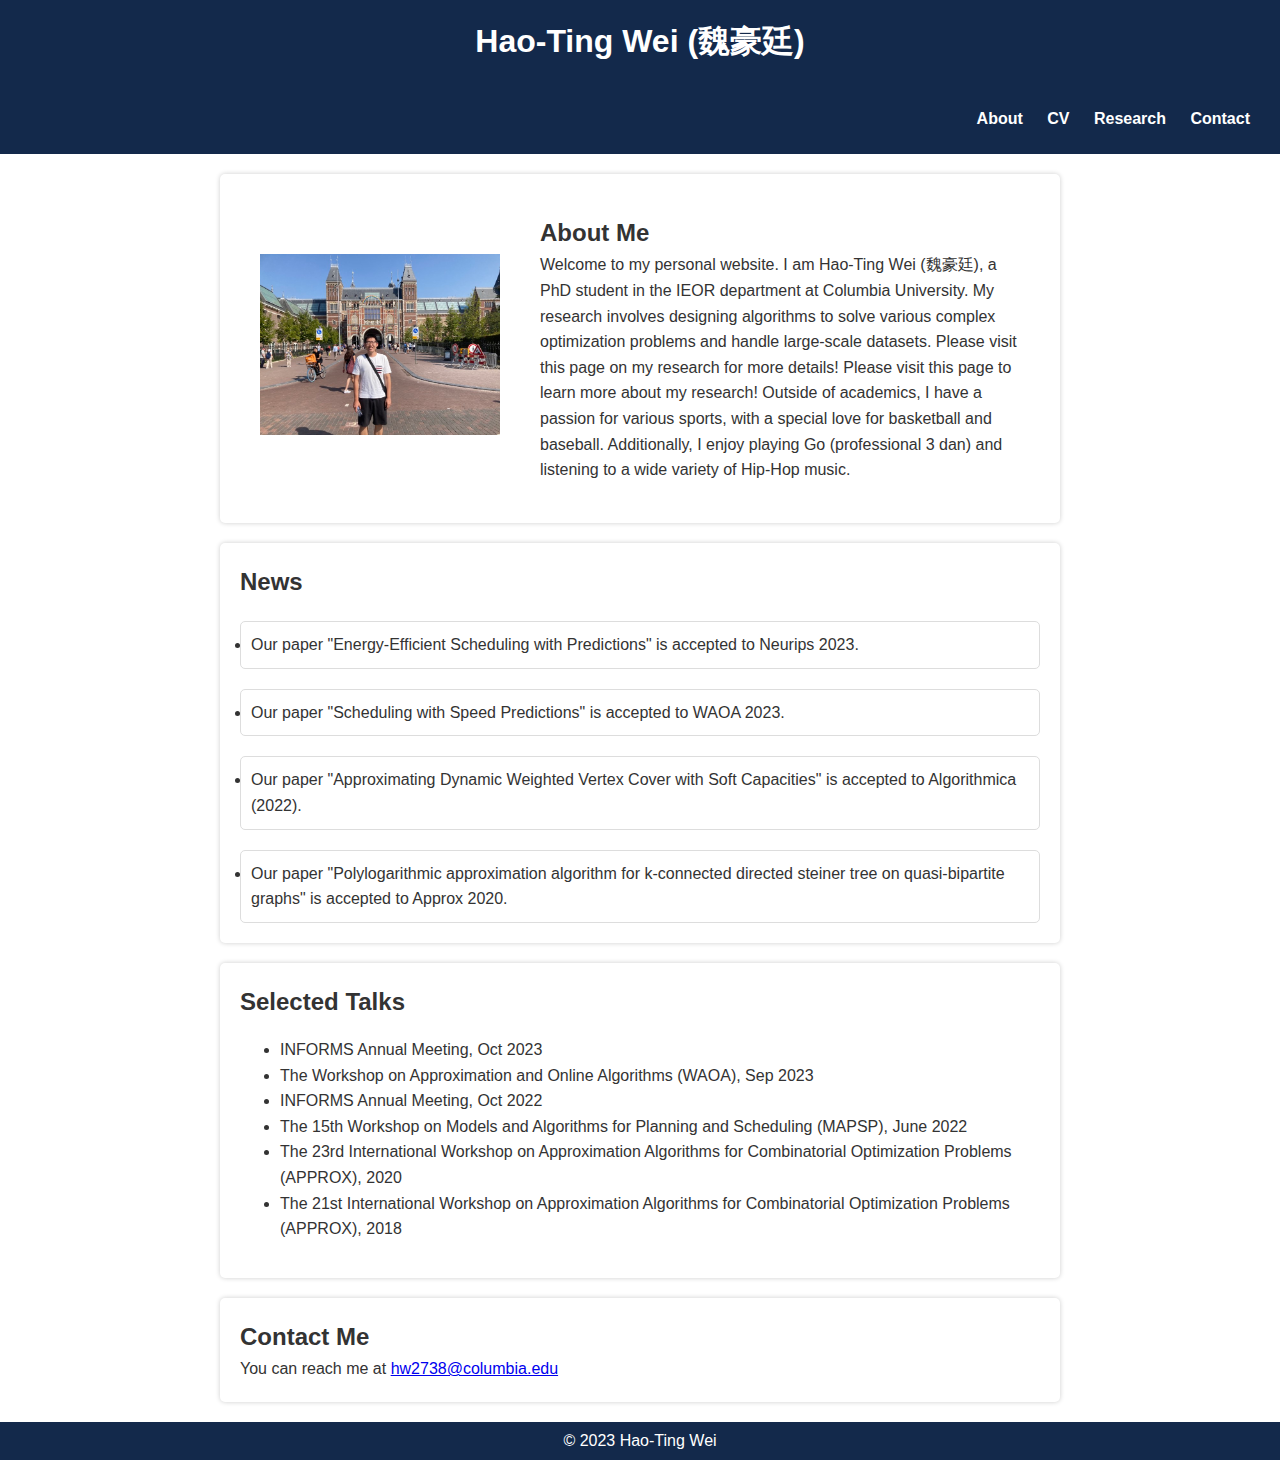
<file: index.html>
<!DOCTYPE html>
<html lang="en">
<head>
    <meta charset="UTF-8">
    <meta name="viewport" content="width=device-width, initial-scale=1.0">
    <link rel="stylesheet" href="style.css">
    <title>Hao-Ting's Website</title>
</head>
    
<body>
    <header>
        <h1>Hao-Ting Wei (魏豪廷)</h1>
        <p></p>
    </header>

    <nav>
        <ul>
            <li><a href="#about">About</a></li>
            <li><a href="CV.html">CV</a></li>
            <li><a href="research.html">Research</a></li>
            <li><a href="#contact">Contact</a></li>
        </ul>
    </nav>

    <style>
      /* 在这里添加你的CSS样式 */
      section {
    line-height: 1.6; /* 设置段落的行高，可以根据需要调整值 */
      }
    </style>

    <section id="about" class="content">
    <div class="image-container">
        <img src="387542097_859009369163021_7399616146481937864_n.jpg" alt="Your Image">
    </div>
    <div class="text-container">
        <h2>About Me</h2>
        <p>Welcome to my personal website. I am Hao-Ting Wei (魏豪廷), a PhD student in the IEOR department at Columbia University. 
            My research involves designing algorithms to solve various complex optimization problems and handle large-scale datasets. Please visit this page on my research for more details!
            Please visit this page to learn more about my research! Outside of academics, I have a passion for various sports, with a special love for basketball and baseball. 
            Additionally, I enjoy playing Go (professional 3 dan) and listening to a wide variety of Hip-Hop music.</p>
    </div>
    </section>
    
    <section id="news">
        <h2>News</h2>
        <div class="project">
           <li> Our paper "Energy-Efficient Scheduling with Predictions" is accepted to Neurips 2023.</li>
        </div>
       <div class="project">
           <li> Our paper "Scheduling with Speed Predictions" is accepted to WAOA 2023.</li>
        </div>
        <div class="project">
           <li> Our paper "Approximating Dynamic Weighted Vertex Cover with Soft Capacities" is accepted to Algorithmica (2022).</li>
        </div>
        <div class="project">
           <li> Our paper "Polylogarithmic approximation algorithm for k-connected directed steiner tree on quasi-bipartite graphs" is accepted to Approx 2020.</li>
        </div>
    </section>

    <section id="SelectedTalks">
    <h2>Selected Talks</h2>
    <ul>
        <li>INFORMS Annual Meeting, Oct 2023</li>
        <li>The Workshop on Approximation and Online Algorithms (WAOA), Sep 2023</li>
        <li>INFORMS Annual Meeting, Oct 2022</li>
        <li>The 15th Workshop on Models and Algorithms for Planning and Scheduling (MAPSP), June 2022</li>
        <li>The 23rd International Workshop on Approximation Algorithms for Combinatorial Optimization Problems (APPROX), 2020</li>
        <li>The 21st International Workshop on Approximation Algorithms for Combinatorial Optimization Problems (APPROX), 2018</li>
    </ul>
    </section>

    <section id="contact">
        <h2>Contact Me</h2>
        <p>You can reach me at <a href="mailto:hw2738@columbia.edu">hw2738@columbia.edu</a></p>
    </section>

    <footer>
        <p>&copy; 2023 Hao-Ting Wei</p>
    </footer>
</body>
</html>
</file>
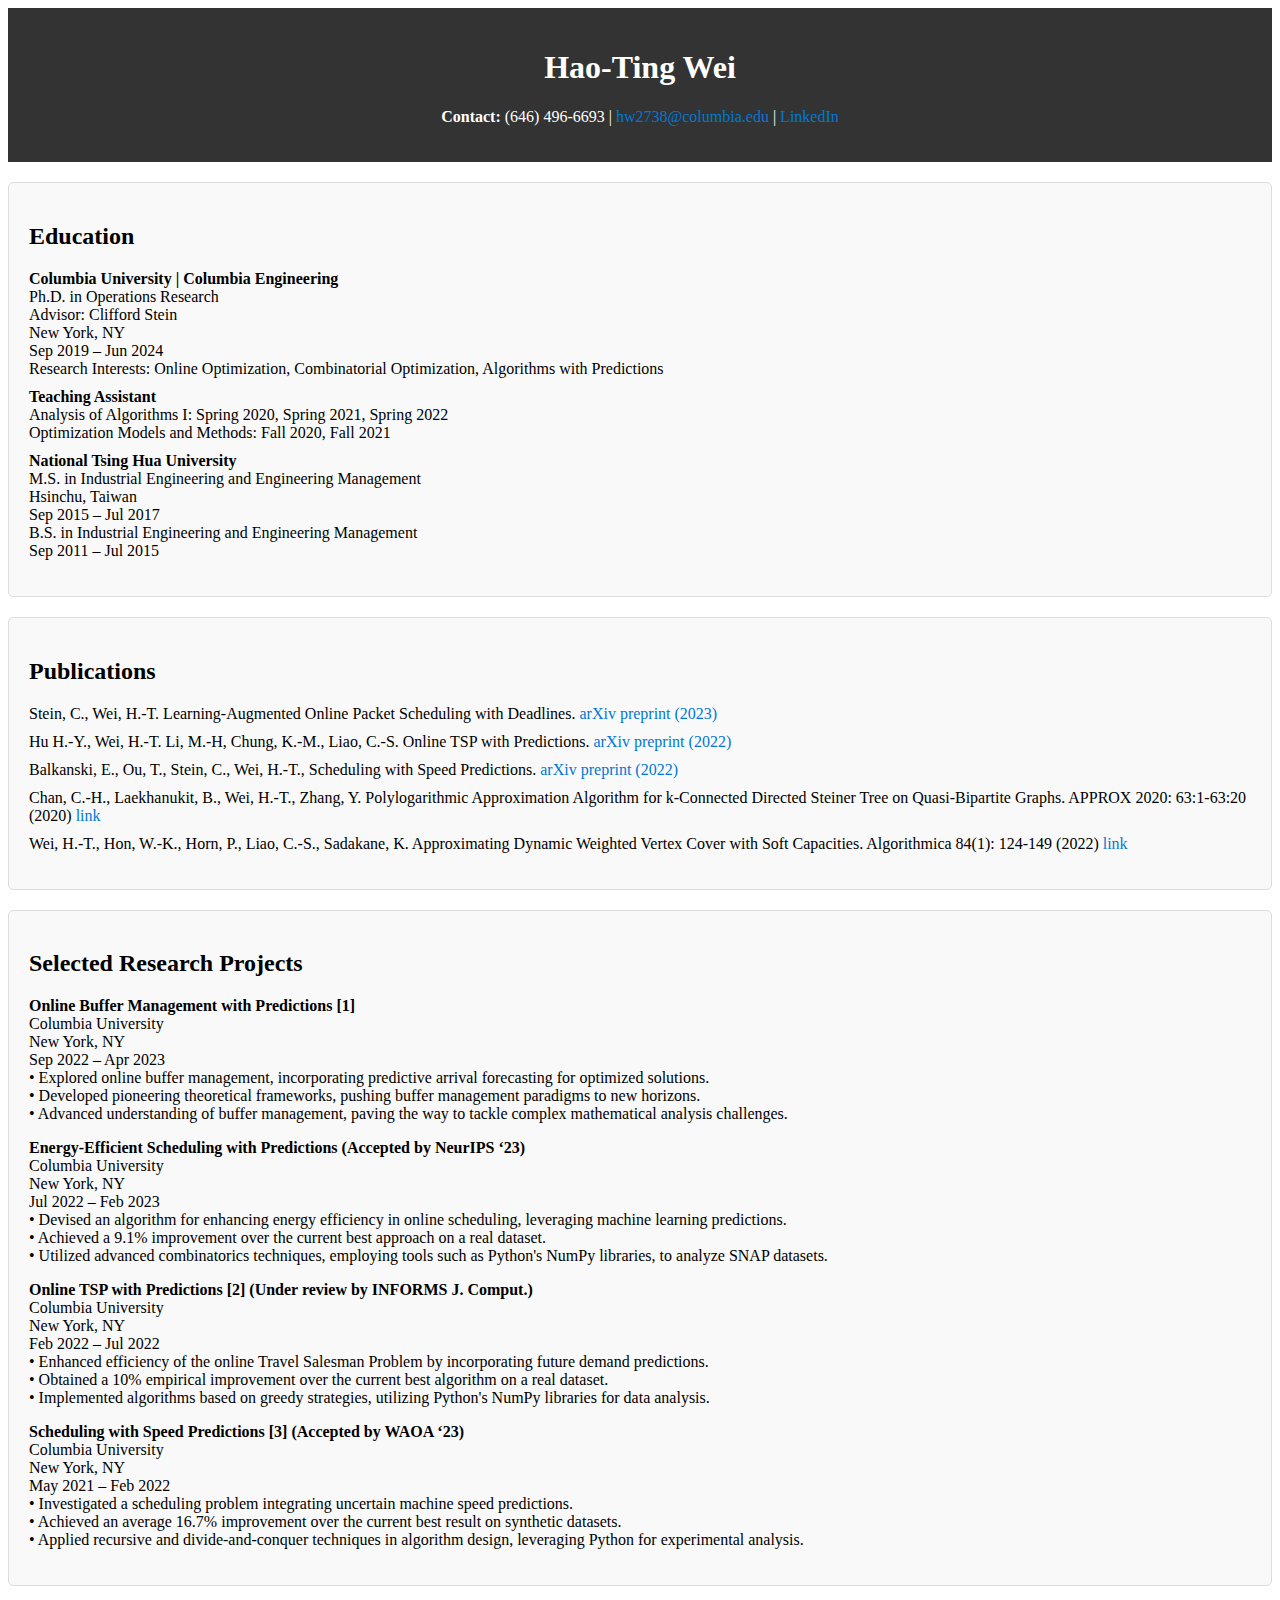
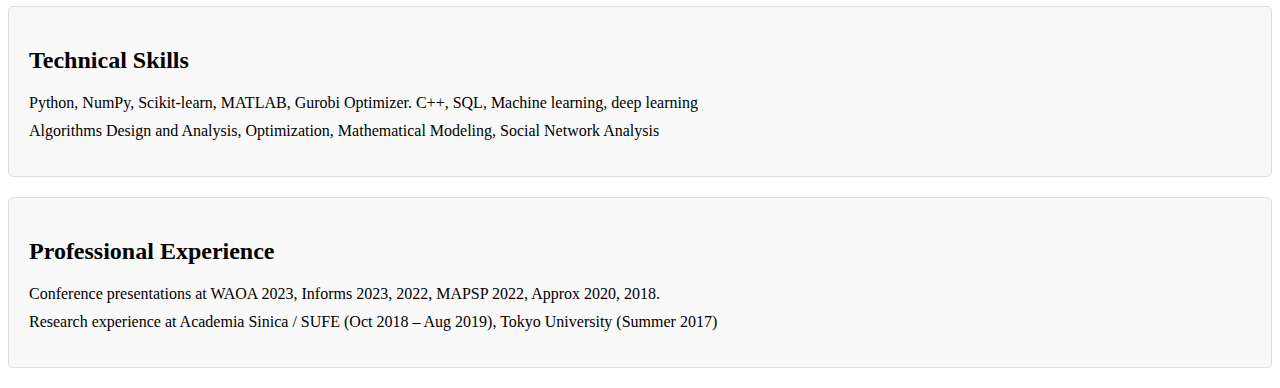
<file: CV.html>
<!DOCTYPE html>
<html lang="en">
<head>
    <meta charset="UTF-8">
    <meta name="viewport" content="width=device-width, initial-scale=1.0">
    <link rel="stylesheet" href="cvstyle.css">
</head>
<body>
    <header>
        <h1>Hao-Ting Wei</h1>
        <p>
            <strong>Contact:</strong> (646) 496-6693 | <a href="mailto:hw2738@columbia.edu">hw2738@columbia.edu</a> | <a href="https://www.linkedin.com/in/htw1011/">LinkedIn</a>
        </p>
    </header>

    <section id="education">
        <h2>Education</h2>
        <ul>
            <li>
                <strong>Columbia University | Columbia Engineering</strong><br>
                Ph.D. in Operations Research<br>
                Advisor: Clifford Stein<br>
                New York, NY<br>
                Sep 2019 – Jun 2024<br>
                Research Interests: Online Optimization, Combinatorial Optimization, Algorithms with Predictions
            </li>
            <li>
                <strong>Teaching Assistant</strong><br>
                Analysis of Algorithms I: Spring 2020, Spring 2021, Spring 2022<br>
                Optimization Models and Methods: Fall 2020, Fall 2021
            </li>
            <li>
                <strong>National Tsing Hua University</strong><br>
                M.S. in Industrial Engineering and Engineering Management<br>
                Hsinchu, Taiwan<br>
                Sep 2015 – Jul 2017<br>
                B.S. in Industrial Engineering and Engineering Management<br>
                Sep 2011 – Jul 2015
            </li>
        </ul>
    </section>
    <section id="publications">
    <h2>Publications</h2>
    <ol>
        <li>
            Stein, C., Wei, H.-T. Learning-Augmented Online Packet Scheduling with Deadlines. <a href="https://arxiv.org/link">arXiv preprint (2023)</a>
        </li>
        <li>
            Hu H.-Y., Wei, H.-T. Li, M.-H, Chung, K.-M., Liao, C.-S. Online TSP with Predictions. <a href="https://arxiv.org/link">arXiv preprint (2022)</a>
        </li>
        <li>
            Balkanski, E., Ou, T., Stein, C., Wei, H.-T., Scheduling with Speed Predictions. <a href="https://arxiv.org/link">arXiv preprint (2022)</a>
        </li>
        <li>
            Chan, C.-H., Laekhanukit, B., Wei, H.-T., Zhang, Y. Polylogarithmic Approximation Algorithm for k-Connected Directed Steiner Tree on Quasi-Bipartite Graphs. APPROX 2020: 63:1-63:20 (2020) <a href="https://link">link</a>
        </li>
        <li>
            Wei, H.-T., Hon, W.-K., Horn, P., Liao, C.-S., Sadakane, K. Approximating Dynamic Weighted Vertex Cover with Soft Capacities. Algorithmica 84(1): 124-149 (2022) <a href="https://link">link</a>
        </li>
    </ol>
    </section>
    
    <section id="research-projects">
    <h2>Selected Research Projects</h2>
    <ul>
        <p>
        <strong>Online Buffer Management with Predictions [1]</strong><br>
        Columbia University<br>
        New York, NY<br>
        Sep 2022 – Apr 2023<br>
        • Explored online buffer management, incorporating predictive arrival forecasting for optimized solutions.<br>
        • Developed pioneering theoretical frameworks, pushing buffer management paradigms to new horizons.<br>
        • Advanced understanding of buffer management, paving the way to tackle complex mathematical analysis challenges.
    </p>
    <p>
        <strong>Energy-Efficient Scheduling with Predictions (Accepted by NeurIPS ‘23)</strong><br>
        Columbia University<br>
        New York, NY<br>
        Jul 2022 – Feb 2023<br>
        • Devised an algorithm for enhancing energy efficiency in online scheduling, leveraging machine learning predictions.<br>
        • Achieved a 9.1% improvement over the current best approach on a real dataset.<br>
        • Utilized advanced combinatorics techniques, employing tools such as Python's NumPy libraries, to analyze SNAP datasets.
    </p>
    <p>
        <strong>Online TSP with Predictions [2] (Under review by INFORMS J. Comput.)</strong><br>
        Columbia University<br>
        New York, NY<br>
        Feb 2022 – Jul 2022<br>
        • Enhanced efficiency of the online Travel Salesman Problem by incorporating future demand predictions.<br>
        • Obtained a 10% empirical improvement over the current best algorithm on a real dataset.<br>
        • Implemented algorithms based on greedy strategies, utilizing Python's NumPy libraries for data analysis.
    </p>
    <p>
        <strong>Scheduling with Speed Predictions [3] (Accepted by WAOA ‘23)</strong><br>
        Columbia University<br>
        New York, NY<br>
        May 2021 – Feb 2022<br>
        • Investigated a scheduling problem integrating uncertain machine speed predictions.<br>
        • Achieved an average 16.7% improvement over the current best result on synthetic datasets.<br>
        • Applied recursive and divide-and-conquer techniques in algorithm design, leveraging Python for experimental analysis.
    </p>
    </ul>    
    </section>
    
    <section id="technical-skills">
        <h2>Technical Skills</h2>
        <ul>
            <li>Python, NumPy, Scikit-learn, MATLAB, Gurobi Optimizer. C++, SQL, Machine learning, deep learning</li>
            <li>Algorithms Design and Analysis, Optimization, Mathematical Modeling, Social Network Analysis</li>
        </ul>
    </section>

    <section id="professional-experience">
        <h2>Professional Experience</h2>
        <ul>
            <li>Conference presentations at WAOA 2023, Informs 2023, 2022, MAPSP 2022, Approx 2020, 2018.</li>
            <li>Research experience at Academia Sinica / SUFE (Oct 2018 – Aug 2019), Tokyo University (Summer 2017)</li>
        </ul>
    </section>
</body>
</html>
</file>
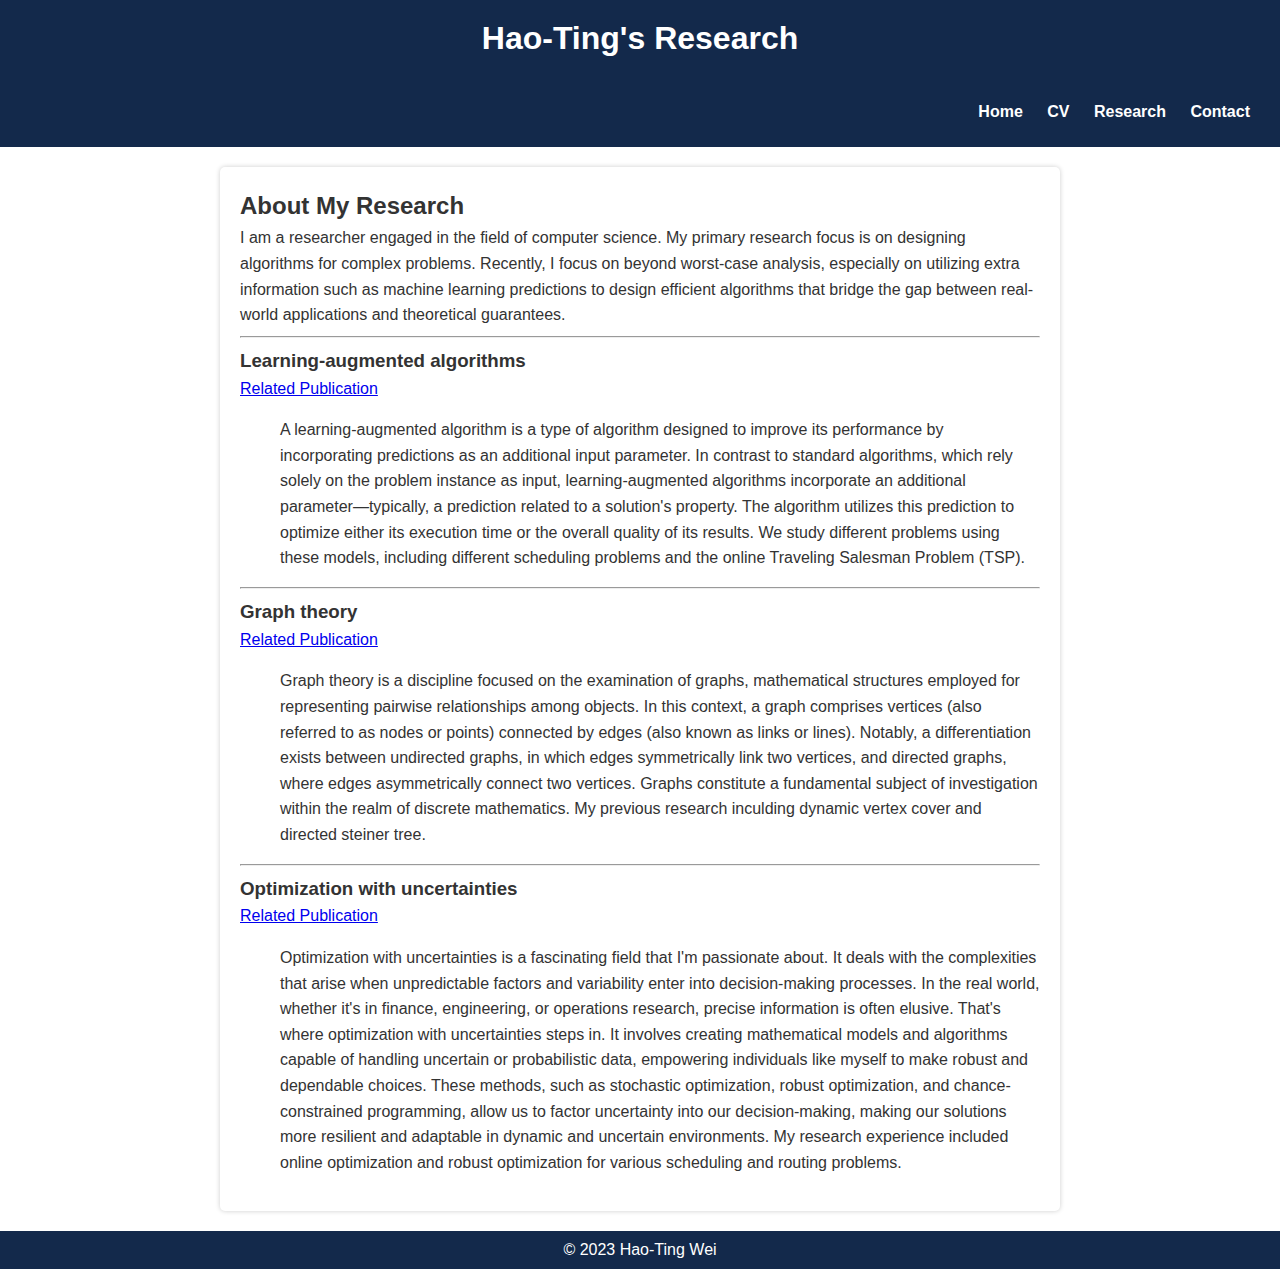
<file: research.html>
<!DOCTYPE html>
<html lang="en">
<head>
    <meta charset="UTF-8">
    <meta name="viewport" content="width=device-width, initial-scale=1.0">
    <link rel="stylesheet" href="style.css">
    <title>Your Name - Research</title>
</head>
<body>
    <header>
        <h1>Hao-Ting's Research</h1>
    </header>

    <nav>
        <ul>
            <li><a href="index.html">Home</a></li>
            <li><a href="CV.html">CV</a></li>
            <li><a href="research.html">Research</a></li>
            <li><a href="#contact">Contact</a></li>
        </ul>
    </nav>

    <style>
      /* 在这里添加你的CSS样式 */
      section {
    line-height: 1.6; /* 设置段落的行高，可以根据需要调整值 */
      }
    </style>

    <section id="research">
    <h2>About My Research</h2>
    I am a researcher engaged in the field of computer science. My primary research focus is on designing algorithms for complex problems. 
    Recently, I focus on beyond worst-case analysis, especially on utilizing extra information such as machine learning predictions to design efficient algorithms 
    that bridge the gap between real-world applications and theoretical guarantees.
    <hr> <!-- Horizontal line/bar -->    
    <h3> Learning-augmented algorithms </h3><a href="#Learning-augmented algorithms-publication" class="publication-button">Related Publication</a>
    <ul>
        A learning-augmented algorithm is a type of algorithm designed to improve its performance by incorporating predictions as an additional input parameter.
        In contrast to standard algorithms, which rely solely on the problem instance as input, learning-augmented algorithms incorporate an additional parameter—typically, a prediction related to a solution's property.
        The algorithm utilizes this prediction to optimize either its execution time or the overall quality of its results.
        We study different problems using these models, including different scheduling problems and the online Traveling Salesman Problem (TSP).
    </ul>
    <hr> <!-- Horizontal line/bar -->
    <h3> Graph theory </h3><a href="#graph-theory-publication" class="publication-button">Related Publication</a>
    <ul>
        Graph theory is a discipline focused on the examination of graphs, 
        mathematical structures employed for representing pairwise relationships among objects. 
        In this context, a graph comprises vertices (also referred to as nodes or points) connected by edges (also known as links or lines). 
        Notably, a differentiation exists between undirected graphs, in which edges symmetrically link two vertices, and directed graphs, where edges asymmetrically connect two vertices. 
        Graphs constitute a fundamental subject of investigation within the realm of discrete mathematics.

        My previous research inculding dynamic vertex cover and directed steiner tree.
    </ul>
    <hr> <!-- Horizontal line/bar -->
    <h3> Optimization with uncertainties </h3><a href="#Optimization with uncertainties-publication" class="publication-button">Related Publication</a>
    <ul>
        Optimization with uncertainties is a fascinating field that I'm passionate about. It deals with the complexities that arise when unpredictable factors and variability enter into decision-making processes. 
        In the real world, whether it's in finance, engineering, or operations research, precise information is often elusive. 
        That's where optimization with uncertainties steps in. It involves creating mathematical models and algorithms capable of handling uncertain or probabilistic data, empowering individuals like myself to make robust and dependable choices. 
        These methods, such as stochastic optimization, robust optimization, and chance-constrained programming, allow us to factor uncertainty into our decision-making, making our solutions more resilient and adaptable in dynamic and uncertain environments. 
        
        My research experience included online optimization and robust optimization for various scheduling and routing problems.
    </ul>
    </section>

    <footer>
        <p>&copy; 2023 Hao-Ting Wei</p>
    </footer>
</body>
</html>
</file>
<file: style.css>
/* 新增样式以控制图像和文本的排版 */
.content {
    display: flex;
    align-items: center;
    justify-content: space-between;
    max-width: 800px; /* 根据需要调整最大宽度 */
    margin: 20px auto;
    padding: 20px;
    background-color: #fff;
    border-radius: 5px;
    box-shadow: 0 0 5px rgba(0, 0, 0, 0.2);
}

.image-container {
    flex: 1;
    padding: 20px;
    text-align: center; /* 将图像在容器中居中对齐 */
}

.image-container img {
    max-width: 100%; /* 图像宽度不超过容器宽度 */
    height: auto; /* 自动调整图像高度，保持宽高比 */
}

.text-container {
    flex: 2;
    padding: 20px;
}

/* 重置一些默認樣式 */
body, h1, h2, h3, p {
    margin: 0;
    padding: 0;
}

/* 基本風格 */
body {
    font-family: 'Poppins', Arial, sans-serif; /* 使用 'Poppins' 作為主要字體，如果不可用，則使用 Arial 和 sans-serif 作為備用字體 */
    background-color: #ffffff; /* 白色背景 */
    color: #333; /* 黑色文本 */
}

header {
    text-align: center;
    padding: 20px;
    background-color: #13294B; /* 哥倫比亞大學的藍色 */
    color: #fff;
}

nav {
    text-align: right;
    padding: 10px;
    background-color: #13294B; /* 哥倫比亞大學的藍色 */
    color: #fff;
}

nav ul {
    list-style-type: none;
}

nav ul li {
    display: inline;
    margin-right: 20px;
}

nav ul li a {
    text-decoration: none;
    color: #fff;
    font-weight: bold; /* 增加粗體以突顯重要連結 */
}

section {
    padding: 20px;
    background-color: #fff;
    margin: 20px auto;
    border-radius: 5px;
    max-width: 800px;
    box-shadow: 0 0 5px rgba(0, 0, 0, 0.2); /* 添加陰影以提供深度感 */
}

.project {
    margin-top: 20px;
    border: 1px solid #ddd;
    padding: 10px;
    border-radius: 5px;
}

footer {
    text-align: center;
    padding: 10px;
    background-color: #13294B; /* 哥倫比亞大學的藍色 */
    color: #fff;
}
</file>
<file: cvstyle.css>
header {
    background-color: #333;
    color: white;
    text-align: center;
    padding: 20px;
}

section {
    margin: 20px 0;
    padding: 20px;
    border: 1px solid #ddd;
    background-color: #f9f9f9;
    border-radius: 5px;
}

ul, ol {
    list-style: none;
    padding-left: 0;
}

li {
    margin-bottom: 10px;
}

a {
    text-decoration: none;
    color: #0078d4;
}

a:hover {
    text-decoration: underline;
}
</file>
